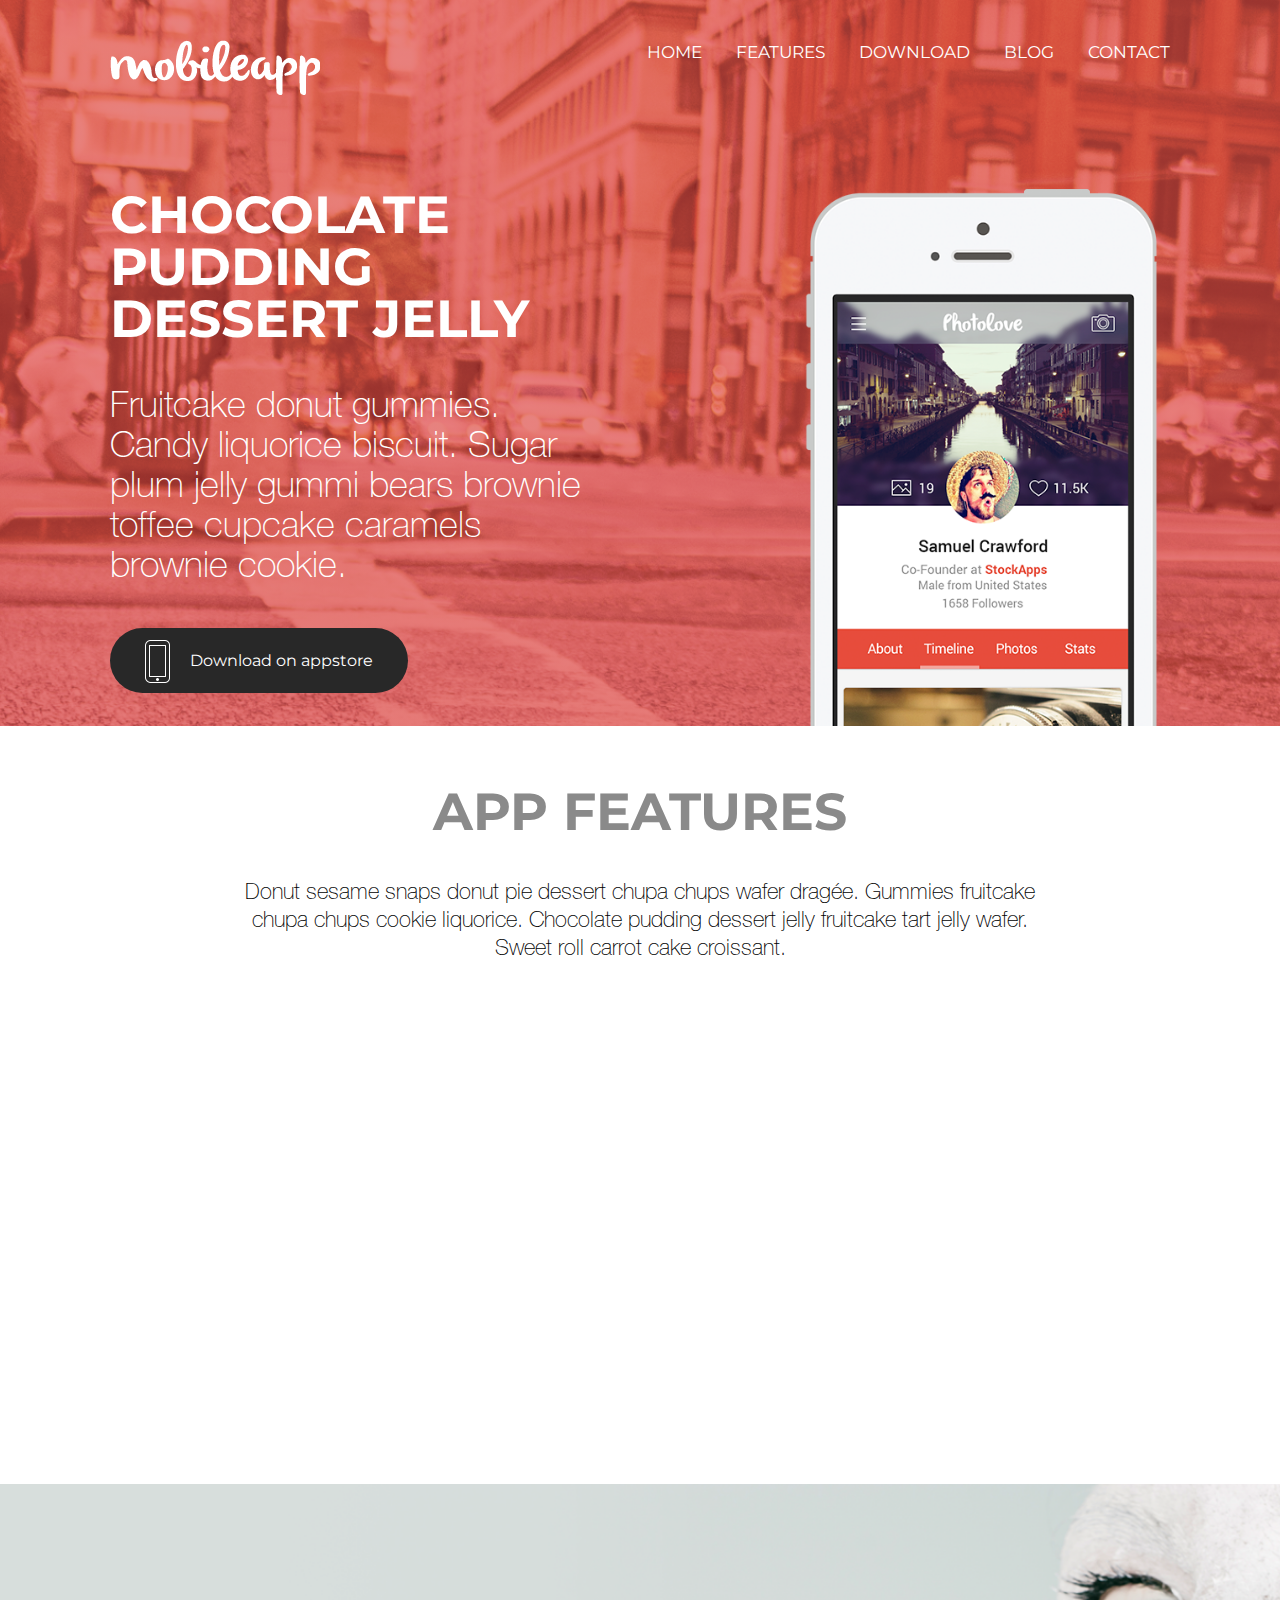
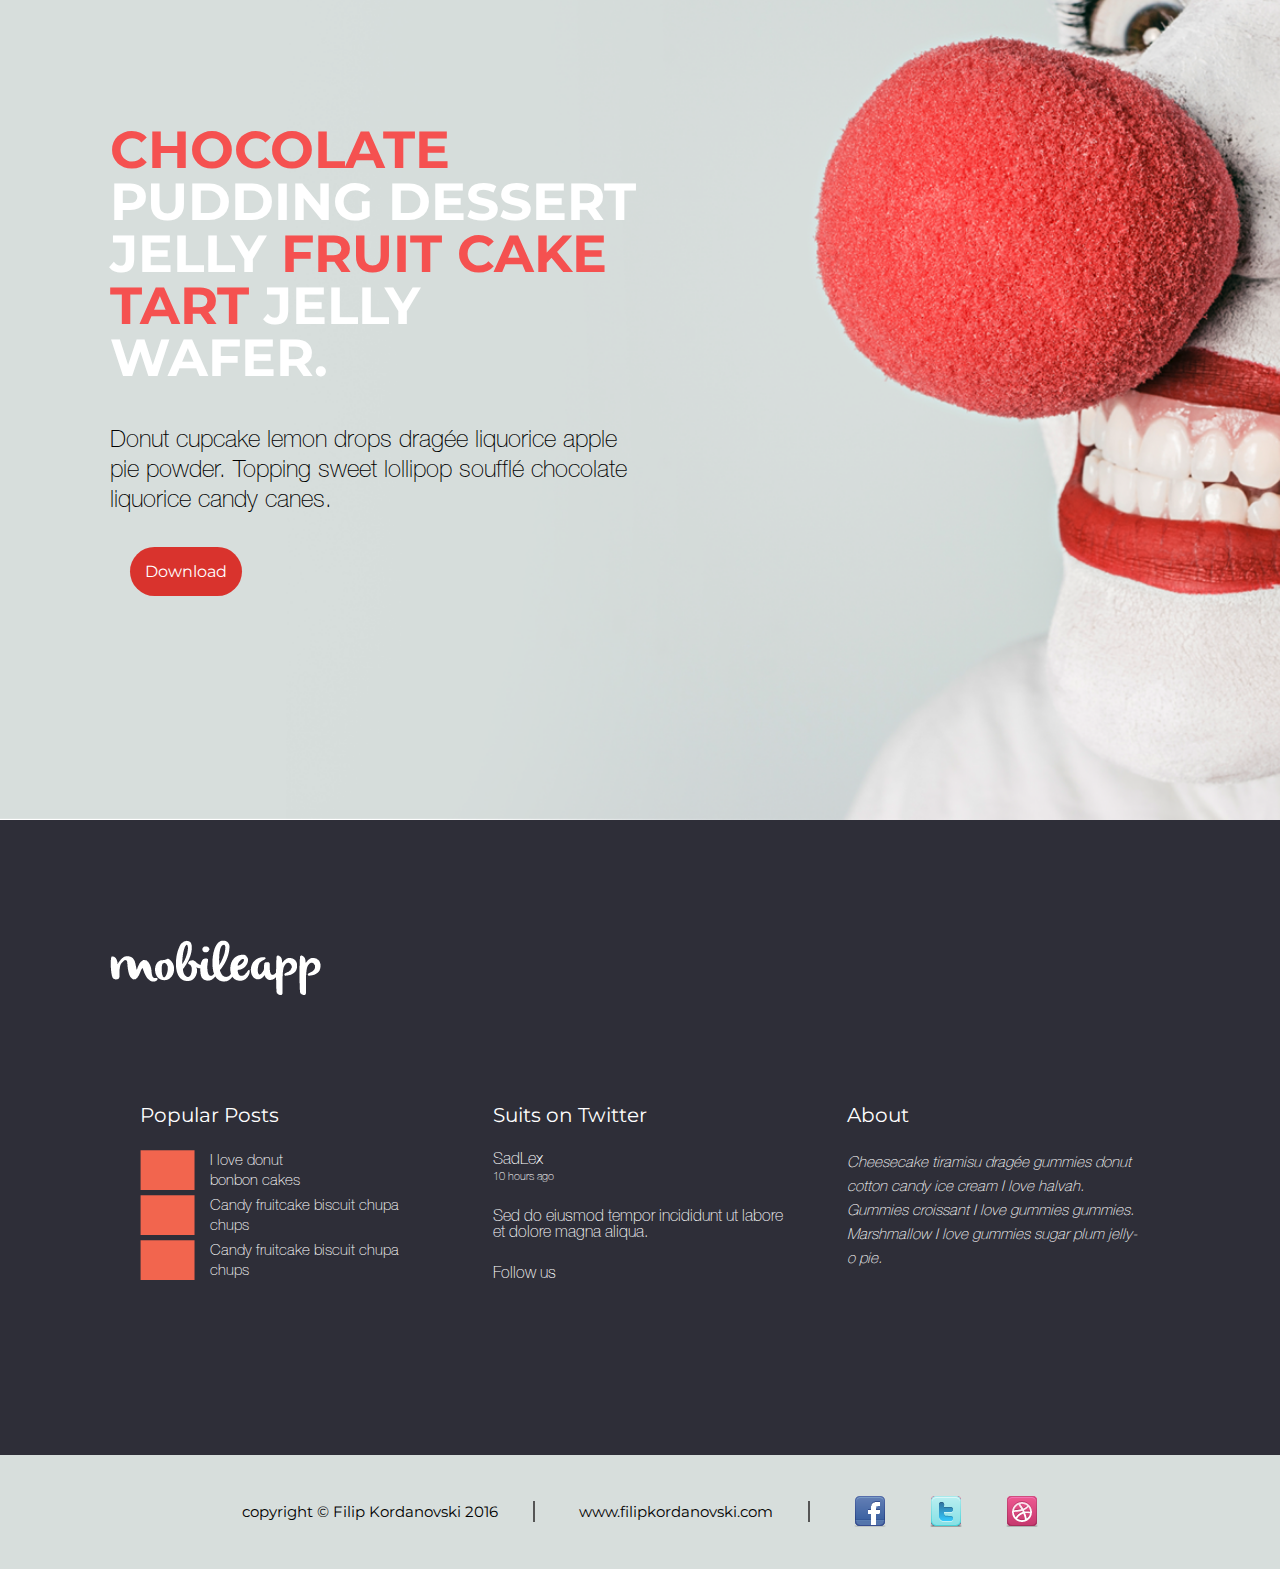
<file: index.html>
<!DOCTYPE html>
<html>
<head>
  <title>PSD to HTML5</title>

  <meta charset="utf-8">
  <meta http-equiv="x-ua-compatible" content="IE=edge, chrome=1">
  <meta name=viewport content="width=device-width, initial-scale=1">

  <link href="https://fonts.googleapis.com/css?family=Montserrat:400,700" rel="stylesheet">

  <link rel="stylesheet" type="text/css" href="css/animate.css">
  <link rel="stylesheet" type="text/css" href="css/style.css">


  <!-- HTML5 shiv and Respond.js IE8 support of HTML5 elements and media queries -->
  <!--[if lt IE 9]>
  <script src="https://cdnjs.cloudflare.com/ajax/libs/html5shiv/3.7.3/html5shiv.min.js"></script>
  <script src="https://cdnjs.cloudflare.com/ajax/libs/respond.js/1.4.2/respond.min.js"</script>
  <![endif]-->
</head>
<body>

<section id="hero">
  <div class="container">
    <div class="logo alignLeft">
      <a href="/"><img src="img/logo.png" class="logo-img" alt=""></a>
    </div>
    <nav class="navbar">
      <a class="burger-nav"></a>
      <ul class="nav alignRight">
        <li><a href="/">Home</a></li>
        <li><a href="#app-features">Features</a></li>
        <li><a href="/">Download</a></li>
        <li><a href="/">Blog</a></li>
        <li><a href="/">Contact</a></li>
      </ul>
    </nav>

    <div class="cta">
      <div class="images js-wp-2">
        <img src="img/iphone-off.png" class="iphone" alt="">
        <img src="img/iphone-btn.png" class="iphone-btn" alt="">
        <img src="img/iphone-on.png" class="iphone-on js-wp-3" alt="">
      </div>

      <div class="cta-info">
        <h2>Chocolate Pudding Dessert Jelly</h2>
        <p class="hero-para">Fruitcake donut gummies. Candy liquorice biscuit. Sugar plum jelly gummi bears brownie toffee cupcake caramels
          brownie cookie.</p>
        <a href="/" class="cta-button"><img src="img/phone-icon.png" class="phone-icon" alt="">Download on appstore</a>
      </div>
    </div>
  </div>
</section>

<section id="app-features">
  <div class="container">
    <h2 class="app-features">App Features</h2>
    <p class="p-features">Donut sesame snaps donut pie dessert chupa chups wafer dragée. Gummies fruitcake chupa chups cookie liquorice.
      Chocolate pudding dessert jelly fruitcake tart jelly wafer. Sweet roll carrot cake croissant.</p>
    <div class="row">
      <div class="col-4-app wow fadeInLeft">
        <img src="img/col-1-img.png" alt="">
        <h3>Scalable</h3>
        <p>Croissant ice cream macaroon cake. Dessert jelly beans candy cookie. Bear claw candy canes gingerbread caramels cake. Macaroon
          applicake gummi bears jelly marzipan.</p>
      </div>
      <div class="col-4-app wow fadeInUp">
        <img src="img/col-2-img.png" alt="">
        <h3>Instant</h3>
        <p>Croissant ice cream macaroon cake. Dessert jelly beans candy cookie. Bear claw candy canes gingerbread caramels cake. Macaroon
          applicake gummi bears jelly marzipan.</p>
      </div>
      <div class="col-4-app wow fadeInRight">
        <img src="img/col-3-img.png" alt="">
        <h3>Something</h3>
        <p>Croissant ice cream macaroon cake. Dessert jelly beans candy cookie. Bear claw candy canes gingerbread caramels cake. Macaroon
          applicake gummi bears jelly marzipan.</p>
      </div>
    </div>
  </div>
</section>

<section id="nose">
  <div class="container">
    <div class="download-info">
      <h2><span class="reddish">Chocolate</span> pudding dessert jelly <span class="reddish">fruit</span> <span class="reddish">cake</span>
        <span class="reddish">tart</span> jelly wafer.</h2>
      <p class="nose-p">Donut cupcake lemon drops dragée liquorice apple pie powder. Topping sweet lollipop soufflé chocolate liquorice
        candy canes. </p>
      <a href="#" class="download-btn">Download</a>
    </div>
  </div>
</section>

<footer>
  <div class="container">
    <div class="logo-footer">
      <img src="img/site-logo.png" class="footer-logo">
    </div>
    <div class="col-4-footer">
      <h4>Popular Posts</h4>
      <ul class="ul-posts">
        <li class="reddish-bg">I love donut <span class="block">bonbon cakes</span></li>
        <li class="reddish-bg">Candy fruitcake biscuit chupa chups</li>
        <li class="reddish-bg">Candy fruitcake biscuit chupa chups</li>
      </ul>
    </div>
    <div class="col-4-footer">
      <h4>Suits on Twitter</h4>
      <div class="ul-tweets">
        <li>SadLex <span class="block smallText">10 hours ago</span></li>
        <li>Sed do eiusmod tempor incididunt ut labore et dolore magna aliqua.</li>
        <li>Follow us</li>
      </div>
    </div>
    <div class="col-4-footer">
      <h4>About</h4>
      <p class="p-about">Cheesecake tiramisu dragée gummies donut cotton candy ice cream I love halvah. Gummies croissant I love gummies
        gummies. Marshmallow I love gummies sugar plum jelly-o pie.</p>
    </div>
  </div>
</footer>

<section class="copyright">
  <div class="container">
    <p class="inline cr">copyright &copy; Filip Kordanovski 2016</p>
    <p class="inline me"><a href="https://www.filipkordanovski.com" target="_blank">www.filipkordanovski.com</a></p>
    <div class="inline images">
      <a href="https://www.facebook.com" target="_blank"><img src="img/facebook_32.png" class="fb"></a>
      <a href="/"><img src="img/twitter_32.png" class="tw"></a>
      <a href="/"><img src="img/dribble_32.png" class="dr"></a>
    </div>
  </div>
</section>

<script src="js/jquery-3.3.1.min.js"></script>
<script src="js/jquery.waypoints.min.js"></script>
<script src="js/wow.min.js"></script>
<script src="js/main.js"></script>
</body>
</html>
</file>
<file: css/style.css>
html, body, div, span, applet, object, iframe,
h1, h2, h3, h4, h5, h6, p, blockquote, pre,
a, abbr, acronym, address, big, cite, code,
del, dfn, em, img, ins, kbd, q, s, samp,
small, strike, strong, sub, sup, tt, var,
b, u, i, center,
dl, dt, dd, ol, ul, li,
fieldset, form, label, legend,
table, caption, tbody, tfoot, thead, tr, th, td,
article, aside, canvas, details, embed,
figure, figcaption, footer, header, hgroup,
menu, nav, output, ruby, section, summary,
time, mark, audio, video {
    margin: 0;
    padding: 0;
    border: 0;
    font-size: 100%;
    font: inherit;
    vertical-align: baseline;
}

article, aside, details, figcaption, figure,
footer, header, hgroup, menu, nav, section {
    display: block;
}

body {
    line-height: 1;

}

ol, ul {
    list-style: none;
}

blockquote, q {
    quotes: none;
}

blockquote:before, blockquote:after,
q:before, q:after {
    content: '';
    content: none;
}

table {
    border-collapse: collapse;
    border-spacing: 0;
}

.alignLeft {
    float: left;
}

.alignRight {
    float: right;
}

.margin-bottom-10 {
    margin-bottom: 10px;
}

.margin-bottom-20 {
    margin-bottom: 20px;
}

.margin-bottom-30 {
    margin-bottom: 30px;
}

.margin-bottom-40 {
    margin-bottom: 40px;
}

strong,
b {
    font-weight: 700;
}

em,
i {
    font-style: italic;
}

p,
ul li,
ol li {
    font-size: 17px;
    line-height: 24px;
}

@font-face {
    font-family: 'HelveticaNeue-Thin';
    src: local('HelveticaNeue-Thin.otf'), url('HelveticaNeue-Thin.otf') format('opentype');
}

* {
    box-sizing: border-box;
}

body {
    font-family: 'Montserrat', sans-serif;
}

.container {
    max-width: 1100px;
    width: 100%;
    margin: 0 auto;
    position: relative;
    overflow: hidden;
    padding: 40px 20px;
}

#hero {
    background-image: linear-gradient(rgba(218, 51, 46, 0.6), rgba(218, 51, 46, 0.6)), url('../img/hero-bg.png');
    background-size: cover;
    background-position: center;
    background-attachment: fixed;
}

h2 {
    font-size: 52px;
    font-weight: 700;
    text-transform: uppercase;
}

.nav li {
    display: inline-block;
}

.nav li a {
    color: white;
    text-transform: uppercase;
    text-decoration: none;
    margin-left: 30px;
    padding-bottom: 3px;
    border-bottom: 4px solid transparent;
    transition: border-bottom 0.1s, color 0.1s;
}

.nav li a:hover {
    border-bottom: 4px solid white;
    transition: border-bottom 0.1s, color 0.1s;
}

#hero h2 {
    color: white;
    margin-bottom: 40px;
}

.cta {
    display: inline-block;
    margin-top: 90px;
    position: relative;
}

#hero .images {
    float: right;
    position: absolute;
    right: -135px;
}

.iphone {
    width: 85%;
    position: relative;
    margin-bottom: -240px;
}

.cta-info {
    width: 60%;
    padding-right: 150px;
    float: left;
}

.hero-para {
    font-size: 36px;
    line-height: 40px;
    font-family: 'HelveticaNeue-Thin', sans-serif;
    color: white;
    margin-bottom: 55px;
}

.cta-button {
    padding: 23px 35px;
    background: #282828;
    color: white;
    text-decoration: none;
    border-radius: 50px;
    transition: 0.3s;
}

.cta-button:hover {
    background: #383737;
    transition: 0.3s;
}

.phone-icon {
    vertical-align: middle;
    padding-right: 20px;
}

#app-features .container {
    text-align: center;
    padding: 60px 20px;
}

#app-features h2 {
    color: #8a8a8a;
    margin-bottom: 40px;
}

.p-features {
    font-family: 'HelveticaNeue-Thin', sans-serif;
    font-size: 22px;
    line-height: 28px;
    padding: 0 130px;
}

.col-4-app {
    width: 33.33%;
    float: left;
    padding: 0 45px;
}

.col-4-app p {
    font-family: 'HelveticaNeue-Thin', sans-serif;
    font-size: 18px;
    line-height: 24px;
    color: #646464;
}

.row {
    overflow: hidden;
    margin-top: 50px;
}

.row h3 {
    font-size: 24px;
    text-transform: uppercase;
    font-weight: 700;
    margin: 30px 0;
}

#nose {
    background: url('../img/nose-bg.png');
    background-size: cover;
    background-position: center;
}

.download-info {
    width: 50%;
    padding: 200px 0;
}

#nose h2 {
    margin-bottom: 40px;
    color: white;
}

.nose-p {
    font-size: 24px;
    line-height: 30px;
    font-family: 'HelveticaNeue-Thin', sans-serif;
    margin-bottom: 50px;
}

.download-btn {
    padding: 15px;
    background: #d9332d;
    border-radius: 50px;
    color: white;
    text-decoration: none;
    transition: 0.3s;
    margin-left: 20px;
}

.download-btn:hover {
    background: #c33934;
    transition: 0.3s;
}

.reddish {
    color: #f55150;
}

footer {
    background: #2e2e38;
}

footer .container {
    padding: 120px 20px;
}

footer h4 {
    font-size: 20px;
}

footer p {
    font-family: 'HelveticaNeue-Thin', sans-serif;
}

.ul-posts li {
    font-size: 15px;
    line-height: 20px;
    margin-bottom: 5px;
    padding-left: 70px;
}

.col-4-footer {
    width: 33.33%;
    float: left;
    margin-top: 77px;
    color: white;
    padding: 30px;
}

.ul-posts, .ul-tweets {
    margin-top: 25px;
    font-family: 'HelveticaNeue-Thin', sans-serif;
}

.reddish-bg {
    background: url('../img/rectangle.png') no-repeat;
}

.block {
    display: block;
}

.p-about {
    font-size: 15px;
    font-style: italic;
    margin-top: 25px;
}

.ul-tweets li {
    list-style: none;
    margin-bottom: 25px;
}

.smallText {
    font-size: 11px;
    margin-top: 5px;
}

.copyright .container {
    padding: 40px;
    text-align: center;
}

.copyright {
    background-color: #d7dedc;
}

.inline {
    display: inline-block;
    font-size: 15px;
    vertical-align: middle;
}

.inline a {
    text-decoration: none;
    color: black;
}

.cr, .me {
    margin-right: 40px;
}

.fb, .tw {
    margin-right: 40px;
}

.cr:after, .me:after {
    content: "";
    border: 1px solid #555555;
    margin-left: 35px;
}

.iphone-on {
    position: absolute;
    right: 175px;
    top: 112px;
    width: 54%;
}

.iphone-btn {
    position: absolute;
    right: 215px;
}

.js-wp-2 {
    opacity: 0;
}

.js-wp-2.animated {
    opacity: 1;
}

.js-wp-3 {
    opacity: 0;
    animation-delay: 3.2s;
}

.js-wp-3.animated {
    opacity: 1;
}

@media only screen and (max-width: 1120px) {

    .cta-info {
        padding-right: 40px;
    }

    .download-info {
        width: 80%;
    }

}

@media only screen and (max-width: 820px) {

    .iphone, .iphone-on, .iphone-btn {
        display: none;
    }

    .cta-info {
        width: 100%;
        text-align: center;
    }

    .p-features {
        padding: 0 30px;
    }

    .col-4-app {
        width: 100%;
        float: none;
        margin-bottom: 50px;
    }

    .row h3 {
        margin: 15px 0;
    }

    .fb, .tw, .dr {
        margin-top: 20px;
    }

    .navbar {
        overflow: hidden;
        position: absolute;
        right: 30px;
        top: 50px;
        display: block;
        z-index: 1000;
    }

    .burger-nav {
        background: url('../img/hamburger.png') no-repeat 100% center;
        display: block;
        height: 31px;
        width: 40px;
        cursor: pointer;
        float: right;
        margin-bottom: 10px;
    }

    .container nav ul {
        height: 0;
        overflow: hidden;
        background: #282828;
        border-radius: 5px;
    }

    .container nav ul.open {
        height: auto;
        clear: both;
    }

    .container nav ul li {
        float: none;
        text-align: right;
        width: auto;
        margin: 0;
        display: block;
    }

    .container nav ul li a {
        color: white;
        padding: 10px;
        display: block;
        margin: 0;
    }

    .container nav ul li a:hover {
        border: none;
    }
}

@media only screen and (max-width: 768px) {

    .col-4-footer {
        width: 100%;
        float: none;
        margin-top: 0;
        font-weight: 400;
    }

    .footer-logo {
        margin-bottom: 35px;
    }

}

@media only screen and (max-width: 700px) {

    .cr:after, .me:after {
        display: none;
    }

}
</file>
